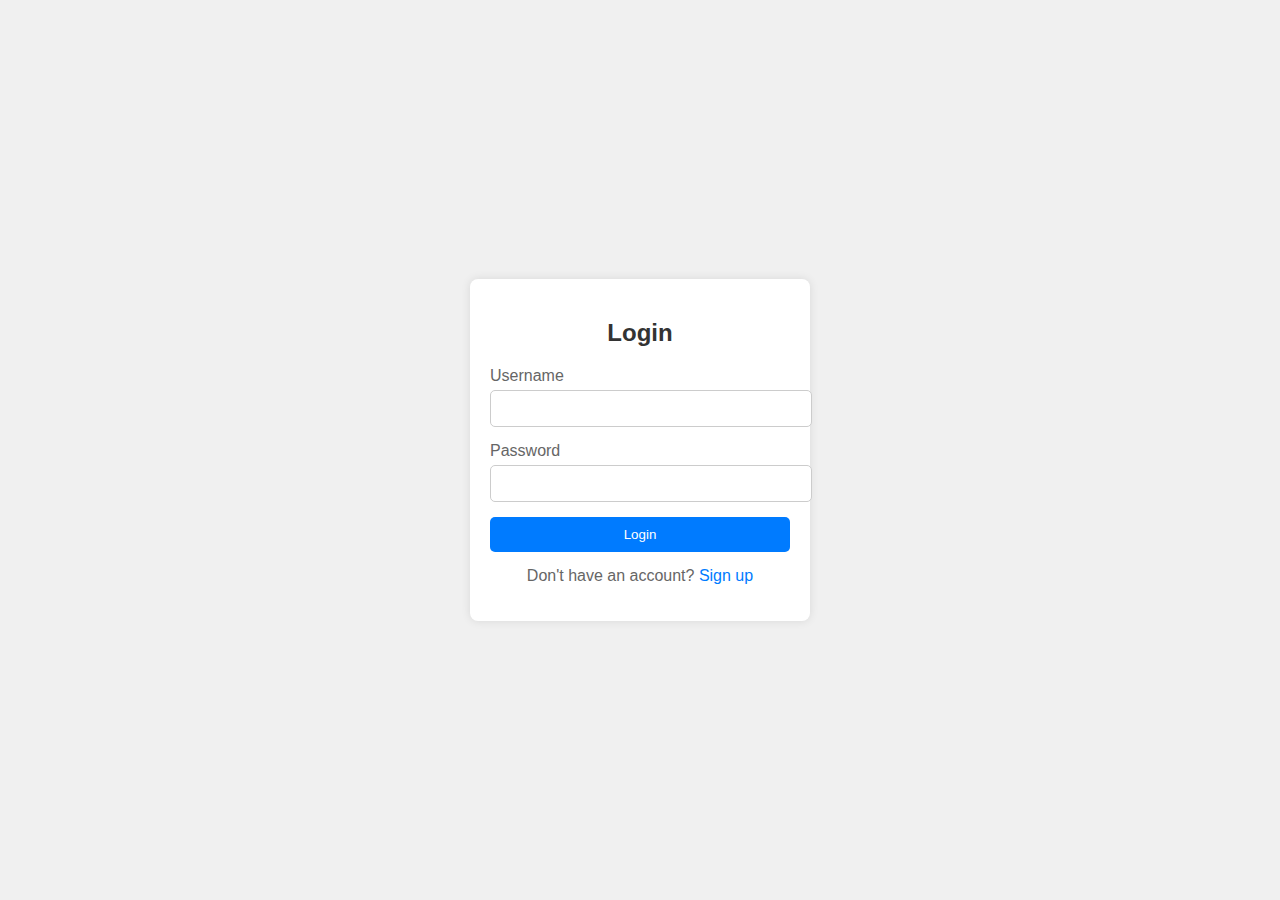
<file: Form Login/index.html>
<!DOCTYPE html>
<html lang="en">
  <head>
    <meta charset="UTF-8" />
    <meta http-equiv="X-UA-Compatible" content="IE=edge" />
    <meta name="viewport" content="width=device-width, initial-scale=1.0" />
    <title>Login Form</title>
    <link rel="stylesheet" href="styles.css" />
  </head>
  <body>
    <div class="container">
      <h2>Login</h2>
      <form action="#" method="post">
        <div class="input-group">
          <label for="username">Username</label>
          <input type="text" id="username" name="username" required />
        </div>
        <div class="input-group">
          <label for="password">Password</label>
          <input type="password" id="password" name="password" required />
        </div>
        <button type="submit">Login</button>
      </form>
      <p class="footer-text">Don't have an account? <a href="#">Sign up</a></p>
    </div>
  </body>
</html>
</file>
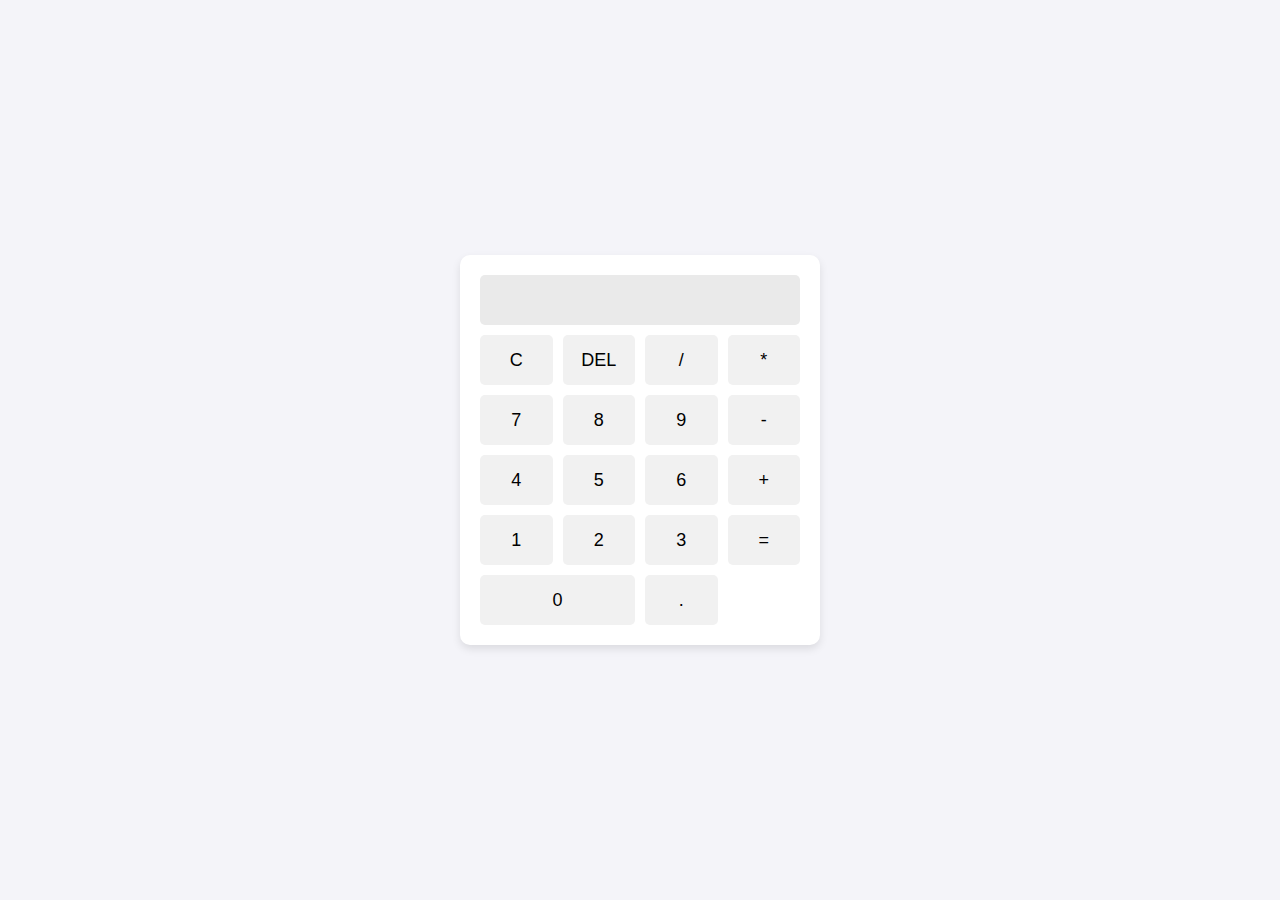
<file: Kalkulator/index.html>
<!DOCTYPE html>
<html lang="en">
<head>
    <meta charset="UTF-8">
    <meta name="viewport" content="width=device-width, initial-scale=1.0">
    <title>Kalkulator Sederhana</title>
    <link rel="stylesheet" href="style.css">
</head>
<body>
    <div class="calculator">
        <input type="text" id="display" disabled />
        <div class="buttons">
            <button onclick="clearDisplay()">C</button>
            <button onclick="deleteLast()">DEL</button>
            <button onclick="appendOperator('/')">/</button>
            <button onclick="appendOperator('*')">*</button> <!-- Added multiplication -->
            <button onclick="appendNumber('7')">7</button>
            <button onclick="appendNumber('8')">8</button>
            <button onclick="appendNumber('9')">9</button>
            <button onclick="appendOperator('-')">-</button>
            <button onclick="appendNumber('4')">4</button>
            <button onclick="appendNumber('5')">5</button>
            <button onclick="appendNumber('6')">6</button>
            <button onclick="appendOperator('+')">+</button>
            <button onclick="appendNumber('1')">1</button>
            <button onclick="appendNumber('2')">2</button>
            <button onclick="appendNumber('3')">3</button>
            <button onclick="calculate()">=</button> <!-- Moved equals button -->
            <button onclick="appendNumber('0')" class="zero">0</button>
            <button onclick="appendOperator('.')">.</button>
        </div>
    </div>
    <script src="main.js"></script>
</body>
</html>
</file>
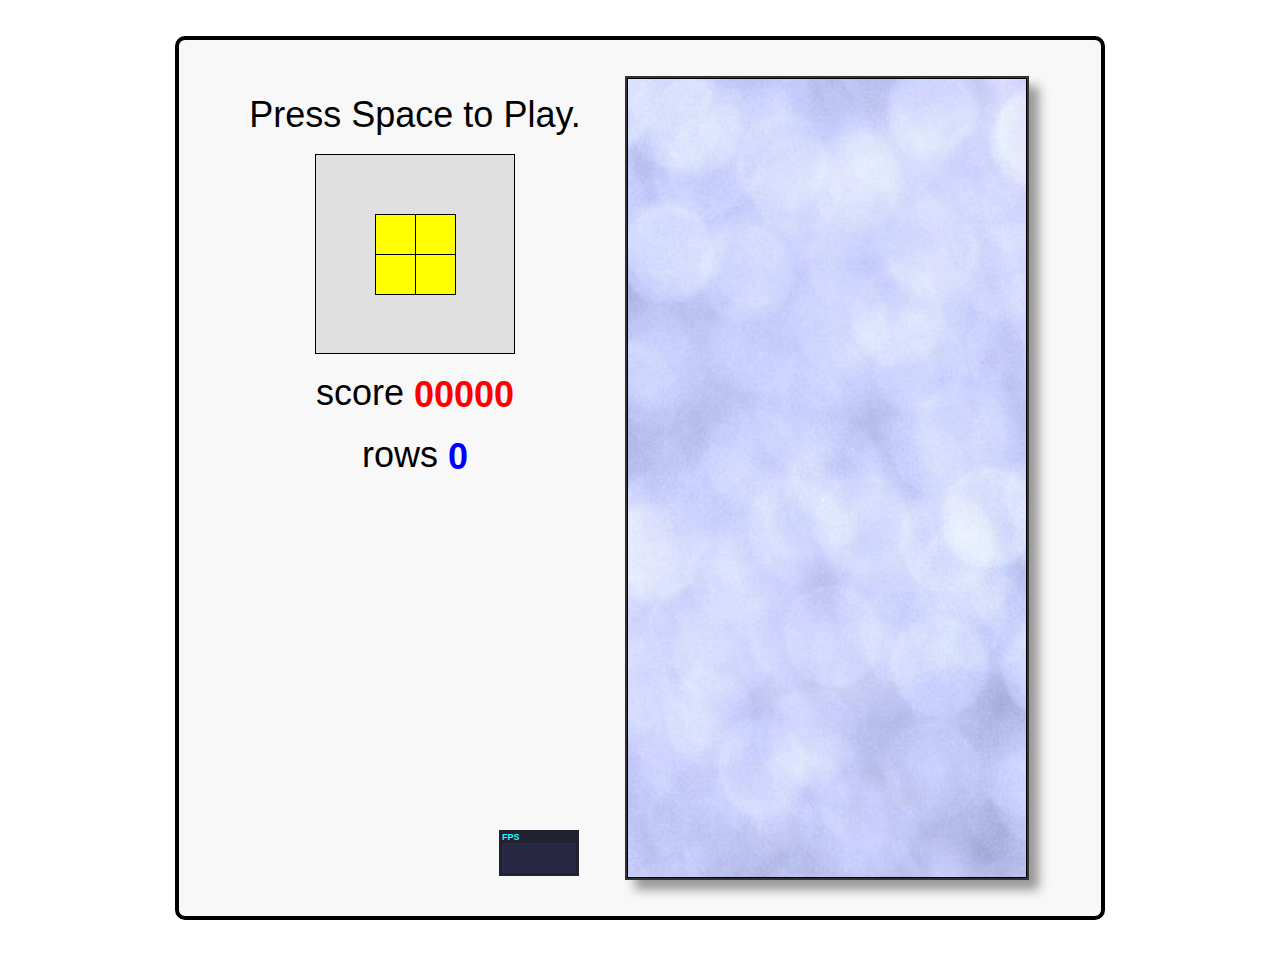
<file: tetris/index.html>
<!DOCTYPE html>
<html>
<head>
  <title>Javascript Tetris</title>
  <style>
    body      { font-family: Helvetica, sans-serif; }
    #tetris   { margin: 1em auto; padding: 1em; border: 4px solid black; border-radius: 10px; background-color: #F8F8F8; }
    #stats    { display: inline-block; vertical-align: top; }
    #canvas   { display: inline-block; vertical-align: top; background: url(texture.jpg); box-shadow: 10px 10px 10px #999; border: 2px solid #333; }
    #menu     { display: inline-block; vertical-align: top; position: relative; }
    #menu p   { margin: 0.5em 0; text-align: center; }
    #menu p a { text-decoration: none; color: black; }
    #upcoming { display: block; margin: 0 auto; background-color: #E0E0E0; }
    #score    { color: red; font-weight: bold; vertical-align: middle; }
    #rows     { color: blue; font-weight: bold; vertical-align: middle; }
    #stats    { position: absolute; bottom: 0em; right: 1em; }
    @media screen and (min-width:   0px) and (min-height:   0px)  { #tetris { font-size: 0.75em; width: 250px; } #menu { width: 100px; height: 200px; } #upcoming { width:  50px; height:  50px; } #canvas { width: 100px; height: 200px; } } /* 10px chunks */
    @media screen and (min-width: 400px) and (min-height: 400px)  { #tetris { font-size: 1.00em; width: 350px; } #menu { width: 150px; height: 300px; } #upcoming { width:  75px; height:  75px; } #canvas { width: 150px; height: 300px; } } /* 15px chunks */
    @media screen and (min-width: 500px) and (min-height: 500px)  { #tetris { font-size: 1.25em; width: 450px; } #menu { width: 200px; height: 400px; } #upcoming { width: 100px; height: 100px; } #canvas { width: 200px; height: 400px; } } /* 20px chunks */
    @media screen and (min-width: 600px) and (min-height: 600px)  { #tetris { font-size: 1.50em; width: 550px; } #menu { width: 250px; height: 500px; } #upcoming { width: 125px; height: 125px; } #canvas { width: 250px; height: 500px; } } /* 25px chunks */
    @media screen and (min-width: 700px) and (min-height: 700px)  { #tetris { font-size: 1.75em; width: 650px; } #menu { width: 300px; height: 600px; } #upcoming { width: 150px; height: 150px; } #canvas { width: 300px; height: 600px; } } /* 30px chunks */
    @media screen and (min-width: 800px) and (min-height: 800px)  { #tetris { font-size: 2.00em; width: 750px; } #menu { width: 350px; height: 700px; } #upcoming { width: 175px; height: 175px; } #canvas { width: 350px; height: 700px; } } /* 35px chunks */
    @media screen and (min-width: 900px) and (min-height: 900px)  { #tetris { font-size: 2.25em; width: 850px; } #menu { width: 400px; height: 800px; } #upcoming { width: 200px; height: 200px; } #canvas { width: 400px; height: 800px; } } /* 40px chunks */
  </style>
</head>

<body>

  <div id="tetris">
    <div id="menu">
      <p id="start"><a href="javascript:play();">Press Space to Play.</a></p>
      <p><canvas id="upcoming"></canvas></p>
      <p>score <span id="score">00000</span></p>
      <p>rows <span id="rows">0</span></p>
    </div>
    <canvas id="canvas">
      Sorry, this example cannot be run because your browser does not support the &lt;canvas&gt; element
    </canvas>
  </div>

  <script src="stats.js"></script>
  <script>

    //-------------------------------------------------------------------------
    // base helper methods
    //-------------------------------------------------------------------------

    function get(id)        { return document.getElementById(id);  }
    function hide(id)       { get(id).style.visibility = 'hidden'; }
    function show(id)       { get(id).style.visibility = null;     }
    function html(id, html) { get(id).innerHTML = html;            }

    function timestamp()           { return new Date().getTime();                             }
    function random(min, max)      { return (min + (Math.random() * (max - min)));            }
    function randomChoice(choices) { return choices[Math.round(random(0, choices.length-1))]; }

    if (!window.requestAnimationFrame) { // http://paulirish.com/2011/requestanimationframe-for-smart-animating/
      window.requestAnimationFrame = window.webkitRequestAnimationFrame ||
                                     window.mozRequestAnimationFrame    ||
                                     window.oRequestAnimationFrame      ||
                                     window.msRequestAnimationFrame     ||
                                     function(callback, element) {
                                       window.setTimeout(callback, 1000 / 60);
                                     }
    }

    //-------------------------------------------------------------------------
    // game constants
    //-------------------------------------------------------------------------

    var KEY     = { ESC: 27, SPACE: 32, LEFT: 37, UP: 38, RIGHT: 39, DOWN: 40 },
        DIR     = { UP: 0, RIGHT: 1, DOWN: 2, LEFT: 3, MIN: 0, MAX: 3 },
        stats   = new Stats(),
        canvas  = get('canvas'),
        ctx     = canvas.getContext('2d'),
        ucanvas = get('upcoming'),
        uctx    = ucanvas.getContext('2d'),
        speed   = { start: 0.6, decrement: 0.005, min: 0.1 }, // how long before piece drops by 1 row (seconds)
        nx      = 10, // width of tetris court (in blocks)
        ny      = 20, // height of tetris court (in blocks)
        nu      = 5;  // width/height of upcoming preview (in blocks)

    //-------------------------------------------------------------------------
    // game variables (initialized during reset)
    //-------------------------------------------------------------------------

    var dx, dy,        // pixel size of a single tetris block
        blocks,        // 2 dimensional array (nx*ny) representing tetris court - either empty block or occupied by a 'piece'
        actions,       // queue of user actions (inputs)
        playing,       // true|false - game is in progress
        dt,            // time since starting this game
        current,       // the current piece
        next,          // the next piece
        score,         // the current score
        vscore,        // the currently displayed score (it catches up to score in small chunks - like a spinning slot machine)
        rows,          // number of completed rows in the current game
        step;          // how long before current piece drops by 1 row

    //-------------------------------------------------------------------------
    // tetris pieces
    //
    // blocks: each element represents a rotation of the piece (0, 90, 180, 270)
    //         each element is a 16 bit integer where the 16 bits represent
    //         a 4x4 set of blocks, e.g. j.blocks[0] = 0x44C0
    //
    //             0100 = 0x4 << 3 = 0x4000
    //             0100 = 0x4 << 2 = 0x0400
    //             1100 = 0xC << 1 = 0x00C0
    //             0000 = 0x0 << 0 = 0x0000
    //                               ------
    //                               0x44C0
    //
    //-------------------------------------------------------------------------

    var i = { size: 4, blocks: [0x0F00, 0x2222, 0x00F0, 0x4444], color: 'cyan'   };
    var j = { size: 3, blocks: [0x44C0, 0x8E00, 0x6440, 0x0E20], color: 'blue'   };
    var l = { size: 3, blocks: [0x4460, 0x0E80, 0xC440, 0x2E00], color: 'orange' };
    var o = { size: 2, blocks: [0xCC00, 0xCC00, 0xCC00, 0xCC00], color: 'yellow' };
    var s = { size: 3, blocks: [0x06C0, 0x8C40, 0x6C00, 0x4620], color: 'green'  };
    var t = { size: 3, blocks: [0x0E40, 0x4C40, 0x4E00, 0x4640], color: 'purple' };
    var z = { size: 3, blocks: [0x0C60, 0x4C80, 0xC600, 0x2640], color: 'red'    };

    //------------------------------------------------
    // do the bit manipulation and iterate through each
    // occupied block (x,y) for a given piece
    //------------------------------------------------
    function eachblock(type, x, y, dir, fn) {
      var bit, result, row = 0, col = 0, blocks = type.blocks[dir];
      for(bit = 0x8000 ; bit > 0 ; bit = bit >> 1) {
        if (blocks & bit) {
          fn(x + col, y + row);
        }
        if (++col === 4) {
          col = 0;
          ++row;
        }
      }
    }

    //-----------------------------------------------------
    // check if a piece can fit into a position in the grid
    //-----------------------------------------------------
    function occupied(type, x, y, dir) {
      var result = false
      eachblock(type, x, y, dir, function(x, y) {
        if ((x < 0) || (x >= nx) || (y < 0) || (y >= ny) || getBlock(x,y))
          result = true;
      });
      return result;
    }

    function unoccupied(type, x, y, dir) {
      return !occupied(type, x, y, dir);
    }

    //-----------------------------------------
    // start with 4 instances of each piece and
    // pick randomly until the 'bag is empty'
    //-----------------------------------------
    var pieces = [];
    function randomPiece() {
      if (pieces.length == 0)
        pieces = [i,i,i,i,j,j,j,j,l,l,l,l,o,o,o,o,s,s,s,s,t,t,t,t,z,z,z,z];
      var type = pieces.splice(random(0, pieces.length-1), 1)[0];
      return { type: type, dir: DIR.UP, x: Math.round(random(0, nx - type.size)), y: 0 };
    }


    //-------------------------------------------------------------------------
    // GAME LOOP
    //-------------------------------------------------------------------------

    function run() {

      showStats(); // initialize FPS counter
      addEvents(); // attach keydown and resize events

      var last = now = timestamp();
      function frame() {
        now = timestamp();
        update(Math.min(1, (now - last) / 1000.0)); // using requestAnimationFrame have to be able to handle large delta's caused when it 'hibernates' in a background or non-visible tab
        draw();
        stats.update();
        last = now;
        requestAnimationFrame(frame, canvas);
      }

      resize(); // setup all our sizing information
      reset();  // reset the per-game variables
      frame();  // start the first frame

    }

    function showStats() {
      stats.domElement.id = 'stats';
      get('menu').appendChild(stats.domElement);
    }

    function addEvents() {
      document.addEventListener('keydown', keydown, false);
      window.addEventListener('resize', resize, false);
    }

    function resize(event) {
      canvas.width   = canvas.clientWidth;  // set canvas logical size equal to its physical size
      canvas.height  = canvas.clientHeight; // (ditto)
      ucanvas.width  = ucanvas.clientWidth;
      ucanvas.height = ucanvas.clientHeight;
      dx = canvas.width  / nx; // pixel size of a single tetris block
      dy = canvas.height / ny; // (ditto)
      invalidate();
      invalidateNext();
    }

    function keydown(ev) {
      var handled = false;
      if (playing) {
        switch(ev.keyCode) {
          case KEY.LEFT:   actions.push(DIR.LEFT);  handled = true; break;
          case KEY.RIGHT:  actions.push(DIR.RIGHT); handled = true; break;
          case KEY.UP:     actions.push(DIR.UP);    handled = true; break;
          case KEY.DOWN:   actions.push(DIR.DOWN);  handled = true; break;
          case KEY.ESC:    lose();                  handled = true; break;
        }
      }
      else if (ev.keyCode == KEY.SPACE) {
        play();
        handled = true;
      }
      if (handled)
        ev.preventDefault(); // prevent arrow keys from scrolling the page (supported in IE9+ and all other browsers)
    }

    //-------------------------------------------------------------------------
    // GAME LOGIC
    //-------------------------------------------------------------------------

    function play() { hide('start'); reset();          playing = true;  }
    function lose() { show('start'); setVisualScore(); playing = false; }

    function setVisualScore(n)      { vscore = n || score; invalidateScore(); }
    function setScore(n)            { score = n; setVisualScore(n);  }
    function addScore(n)            { score = score + n;   }
    function clearScore()           { setScore(0); }
    function clearRows()            { setRows(0); }
    function setRows(n)             { rows = n; step = Math.max(speed.min, speed.start - (speed.decrement*rows)); invalidateRows(); }
    function addRows(n)             { setRows(rows + n); }
    function getBlock(x,y)          { return (blocks && blocks[x] ? blocks[x][y] : null); }
    function setBlock(x,y,type)     { blocks[x] = blocks[x] || []; blocks[x][y] = type; invalidate(); }
    function clearBlocks()          { blocks = []; invalidate(); }
    function clearActions()         { actions = []; }
    function setCurrentPiece(piece) { current = piece || randomPiece(); invalidate();     }
    function setNextPiece(piece)    { next    = piece || randomPiece(); invalidateNext(); }

    function reset() {
      dt = 0;
      clearActions();
      clearBlocks();
      clearRows();
      clearScore();
      setCurrentPiece(next);
      setNextPiece();
    }

    function update(idt) {
      if (playing) {
        if (vscore < score)
          setVisualScore(vscore + 1);
        handle(actions.shift());
        dt = dt + idt;
        if (dt > step) {
          dt = dt - step;
          drop();
        }
      }
    }

    function handle(action) {
      switch(action) {
        case DIR.LEFT:  move(DIR.LEFT);  break;
        case DIR.RIGHT: move(DIR.RIGHT); break;
        case DIR.UP:    rotate();        break;
        case DIR.DOWN:  drop();          break;
      }
    }

    function move(dir) {
      var x = current.x, y = current.y;
      switch(dir) {
        case DIR.RIGHT: x = x + 1; break;
        case DIR.LEFT:  x = x - 1; break;
        case DIR.DOWN:  y = y + 1; break;
      }
      if (unoccupied(current.type, x, y, current.dir)) {
        current.x = x;
        current.y = y;
        invalidate();
        return true;
      }
      else {
        return false;
      }
    }

    function rotate() {
      var newdir = (current.dir == DIR.MAX ? DIR.MIN : current.dir + 1);
      if (unoccupied(current.type, current.x, current.y, newdir)) {
        current.dir = newdir;
        invalidate();
      }
    }

    function drop() {
      if (!move(DIR.DOWN)) {
        addScore(10);
        dropPiece();
        removeLines();
        setCurrentPiece(next);
        setNextPiece(randomPiece());
        clearActions();
        if (occupied(current.type, current.x, current.y, current.dir)) {
          lose();
        }
      }
    }

    function dropPiece() {
      eachblock(current.type, current.x, current.y, current.dir, function(x, y) {
        setBlock(x, y, current.type);
      });
    }

    function removeLines() {
      var x, y, complete, n = 0;
      for(y = ny ; y > 0 ; --y) {
        complete = true;
        for(x = 0 ; x < nx ; ++x) {
          if (!getBlock(x, y))
            complete = false;
        }
        if (complete) {
          removeLine(y);
          y = y + 1; // recheck same line
          n++;
        }
      }
      if (n > 0) {
        addRows(n);
        addScore(100*Math.pow(2,n-1)); // 1: 100, 2: 200, 3: 400, 4: 800
      }
    }

    function removeLine(n) {
      var x, y;
      for(y = n ; y >= 0 ; --y) {
        for(x = 0 ; x < nx ; ++x)
          setBlock(x, y, (y == 0) ? null : getBlock(x, y-1));
      }
    }

    //-------------------------------------------------------------------------
    // RENDERING
    //-------------------------------------------------------------------------

    var invalid = {};

    function invalidate()         { invalid.court  = true; }
    function invalidateNext()     { invalid.next   = true; }
    function invalidateScore()    { invalid.score  = true; }
    function invalidateRows()     { invalid.rows   = true; }

    function draw() {
      ctx.save();
      ctx.lineWidth = 1;
      ctx.translate(0.5, 0.5); // for crisp 1px black lines
      drawCourt();
      drawNext();
      drawScore();
      drawRows();
      ctx.restore();
    }

    function drawCourt() {
      if (invalid.court) {
        ctx.clearRect(0, 0, canvas.width, canvas.height);
        if (playing)
          drawPiece(ctx, current.type, current.x, current.y, current.dir);
        var x, y, block;
        for(y = 0 ; y < ny ; y++) {
          for (x = 0 ; x < nx ; x++) {
            if (block = getBlock(x,y))
              drawBlock(ctx, x, y, block.color);
          }
        }
        ctx.strokeRect(0, 0, nx*dx - 1, ny*dy - 1); // court boundary
        invalid.court = false;
      }
    }

    function drawNext() {
      if (invalid.next) {
        var padding = (nu - next.type.size) / 2; // half-arsed attempt at centering next piece display
        uctx.save();
        uctx.translate(0.5, 0.5);
        uctx.clearRect(0, 0, nu*dx, nu*dy);
        drawPiece(uctx, next.type, padding, padding, next.dir);
        uctx.strokeStyle = 'black';
        uctx.strokeRect(0, 0, nu*dx - 1, nu*dy - 1);
        uctx.restore();
        invalid.next = false;
      }
    }

    function drawScore() {
      if (invalid.score) {
        html('score', ("00000" + Math.floor(vscore)).slice(-5));
        invalid.score = false;
      }
    }

    function drawRows() {
      if (invalid.rows) {
        html('rows', rows);
        invalid.rows = false;
      }
    }

    function drawPiece(ctx, type, x, y, dir) {
      eachblock(type, x, y, dir, function(x, y) {
        drawBlock(ctx, x, y, type.color);
      });
    }

    function drawBlock(ctx, x, y, color) {
      ctx.fillStyle = color;
      ctx.fillRect(x*dx, y*dy, dx, dy);
      ctx.strokeRect(x*dx, y*dy, dx, dy)
    }

    //-------------------------------------------------------------------------
    // FINALLY, lets run the game
    //-------------------------------------------------------------------------

    run();

  </script>

</body>
</html>
</file>
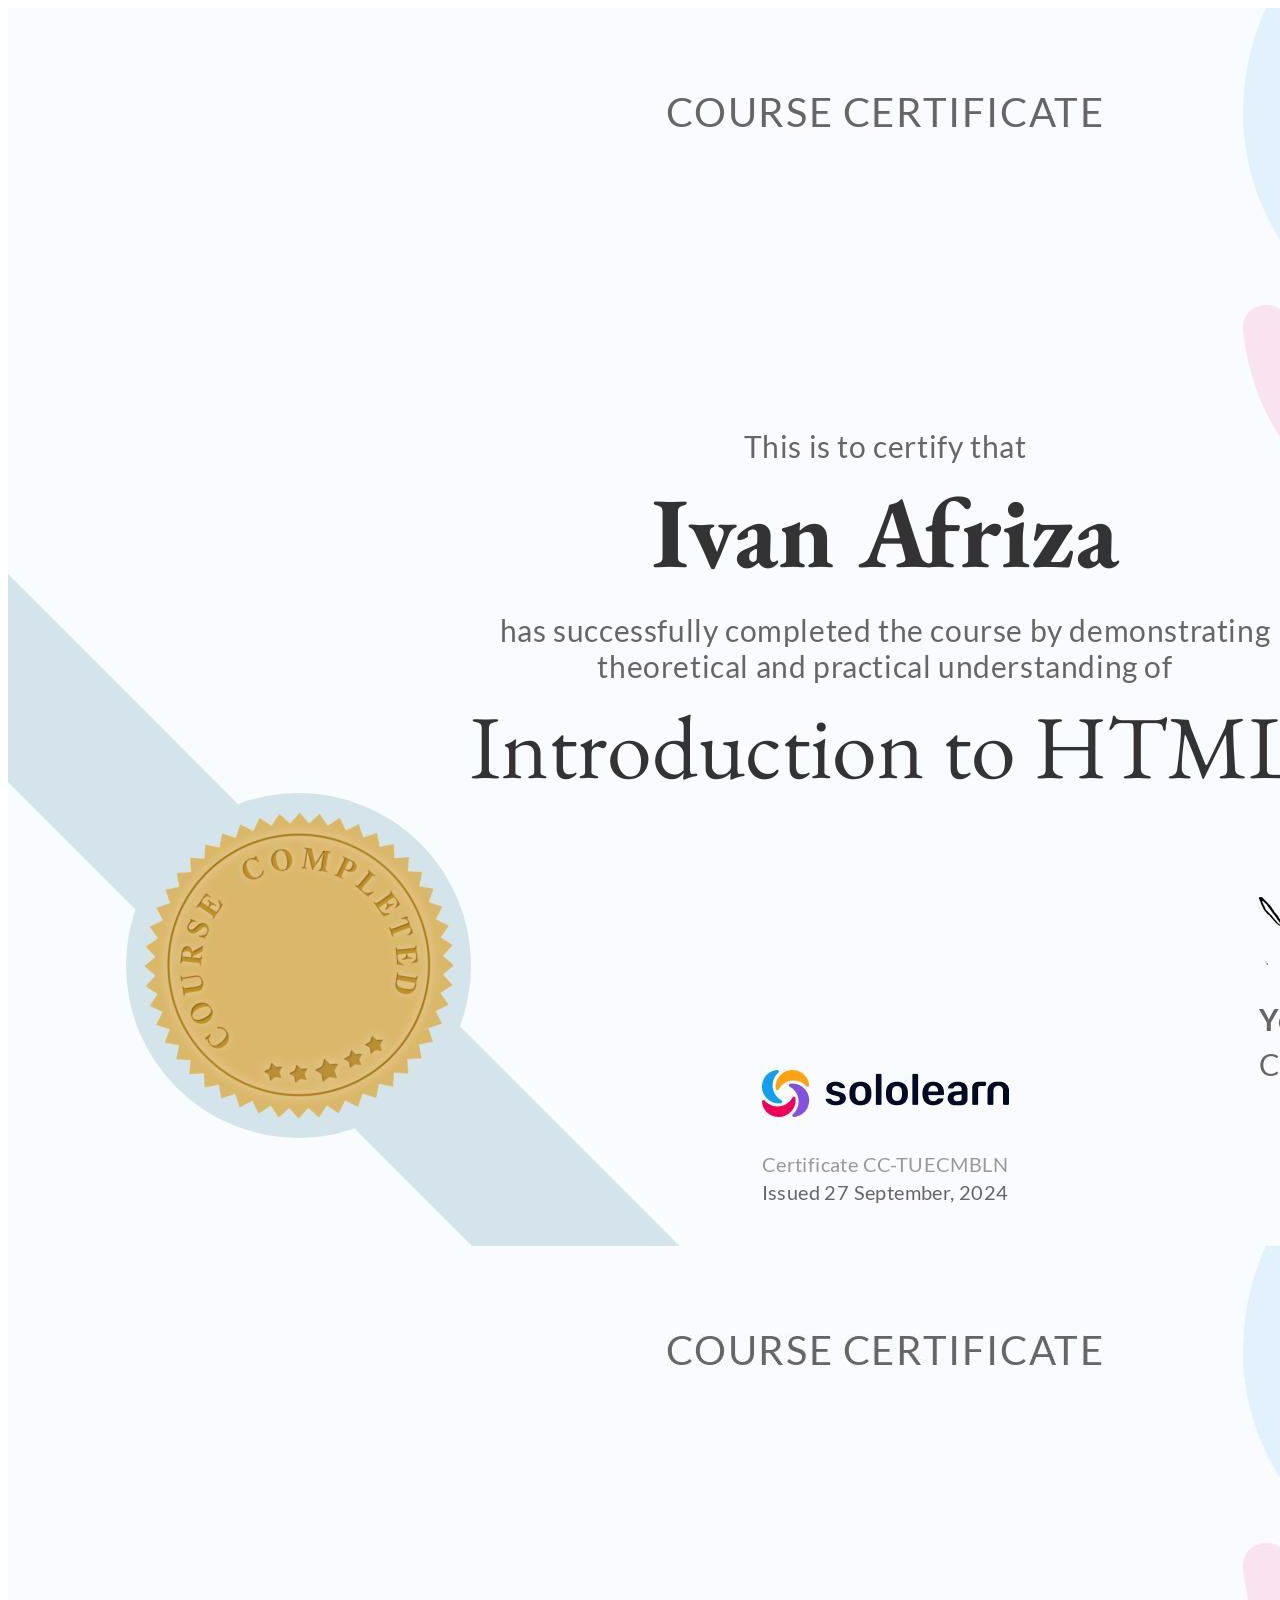
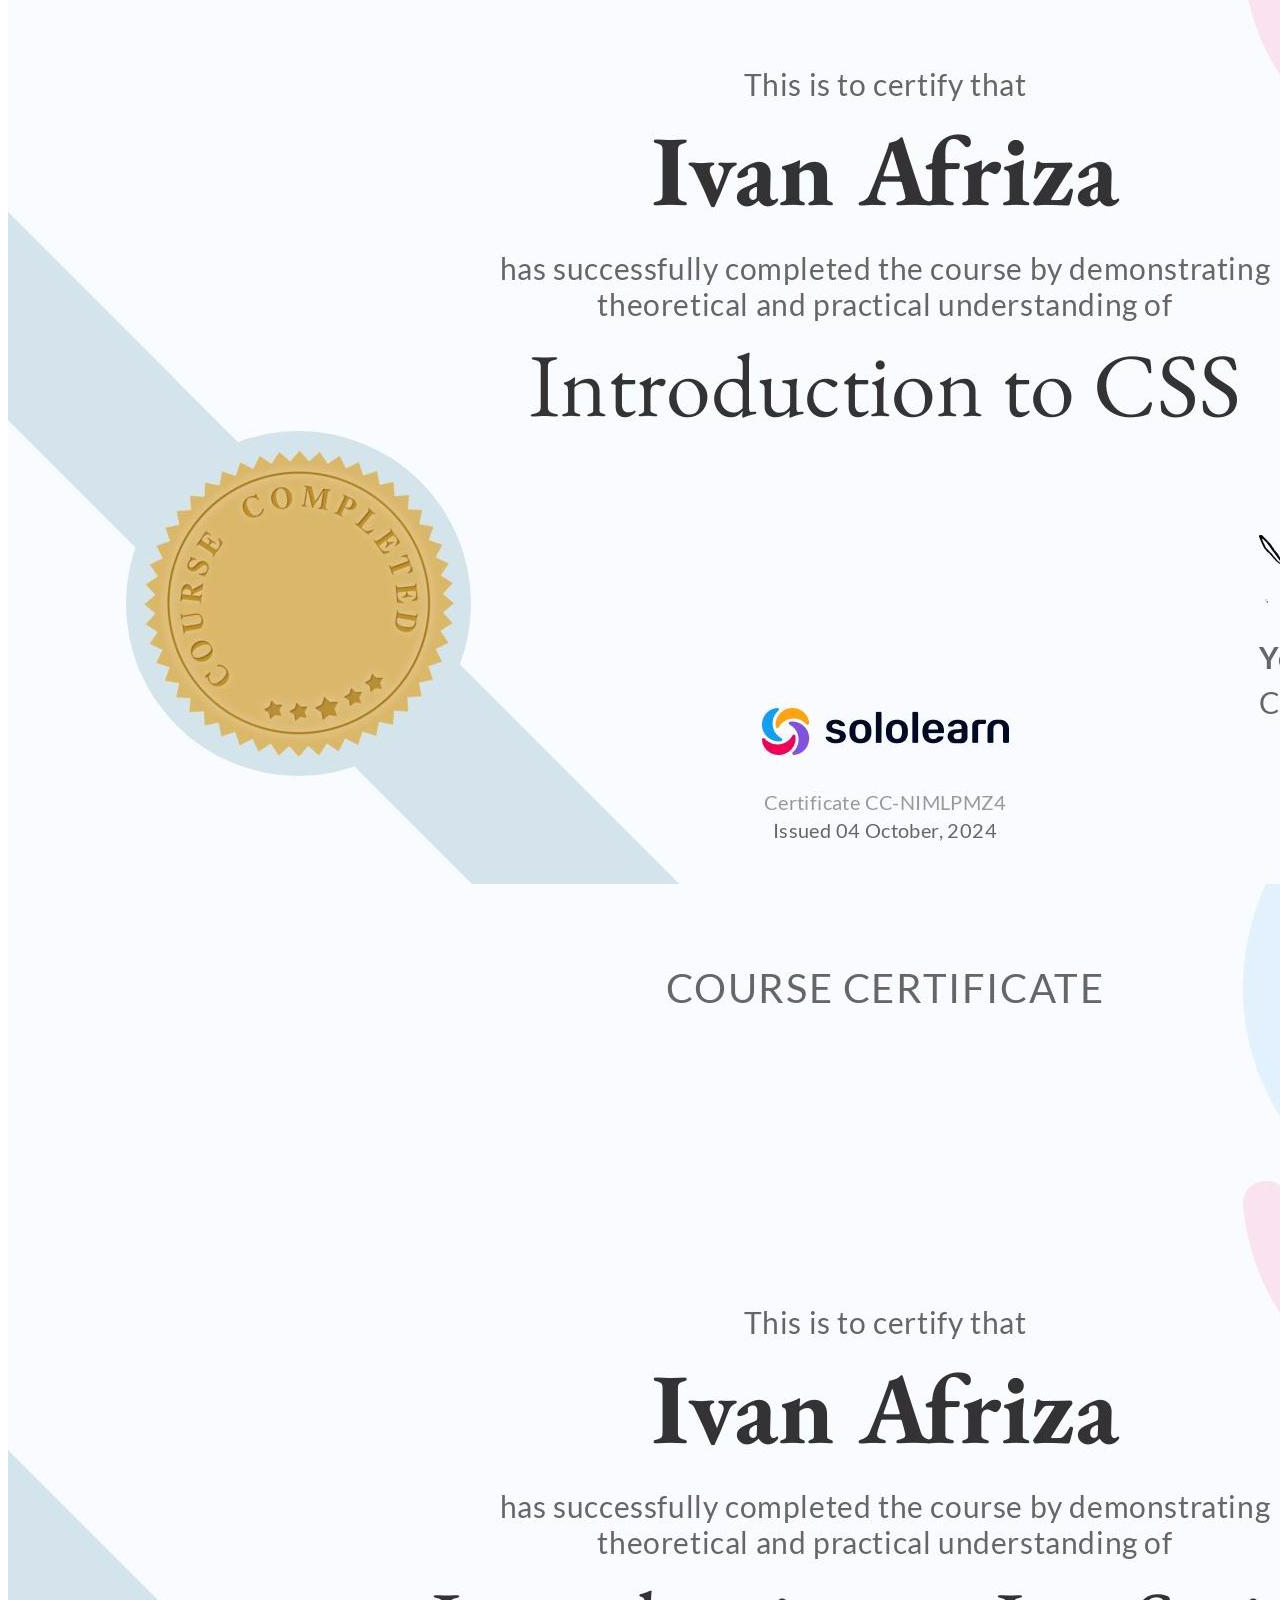
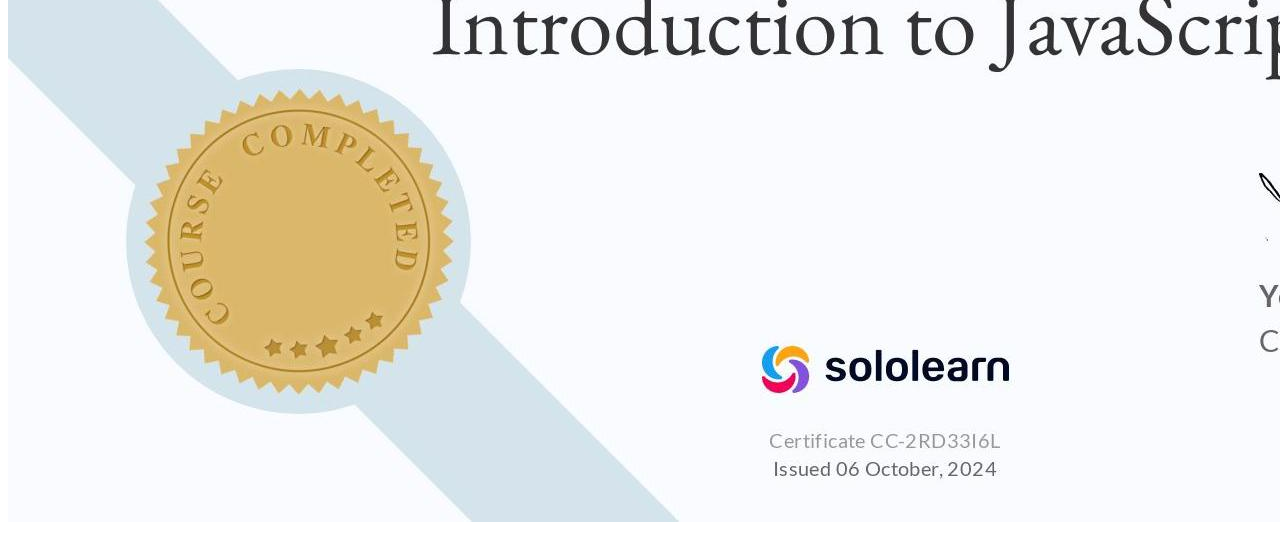
<file: sertifikat.html>
<!DOCTYPE html>
<html lang="en">
  <head>
    <meta charset="UTF-8" />
    <meta http-equiv="X-UA-Compatible" content="IE=edge" />
    <meta name="viewport" content="width=device-width, initial-scale=1.0" />
    <title>Document</title>
  </head>
  <body>
    <img src="img sertif/sertifivan.jpeg" alt="sertifivan" class="src" />
  </body>
</html>
</file>
<file: Form Login/styles.css>
body {
  font-family: Arial, sans-serif;
  background-color: #f0f0f0;
  display: flex;
  justify-content: center;
  align-items: center;
  height: 100vh;
  margin: 0;
}

.container {
  background-color: #ffffff;
  padding: 20px;
  border-radius: 8px;
  box-shadow: 0 0 10px rgba(0, 0, 0, 0.1);
  width: 300px;
  text-align: center;
}

h2 {
  margin-bottom: 20px;
  color: #333;
}

.input-group {
  margin-bottom: 15px;
  text-align: left;
}

.input-group label {
  display: block;
  margin-bottom: 5px;
  color: #666;
}

.input-group input {
  width: 100%;
  padding: 10px;
  border: 1px solid #ccc;
  border-radius: 5px;
}

.input-group input:focus {
  border-color: #007bff;
  outline: none;
}

button {
  width: 100%;
  padding: 10px;
  background-color: #007bff;
  color: white;
  border: none;
  border-radius: 5px;
  cursor: pointer;
}

button:hover {
  background-color: #0056b3;
}

.footer-text {
  margin-top: 15px;
  color: #666;
}

.footer-text a {
  color: #007bff;
  text-decoration: none;
}

.footer-text a:hover {
  text-decoration: underline;
}
</file>
<file: Kalkulator/style.css>
* {
    box-sizing: border-box;
    margin: 0;
    padding: 0;
    font-family: Arial, sans-serif;
}

body {
    display: flex;
    justify-content: center;
    align-items: center;
    height: 100vh;
    background-color: #f4f4f9;
}

.calculator {
    background-color: #fff;
    padding: 20px;
    border-radius: 10px;
    box-shadow: 0 4px 8px rgba(0, 0, 0, 0.1);
}

#display {
    width: 100%;
    height: 50px;
    background-color: #eaeaea;
    border: none;
    border-radius: 5px;
    text-align: right;
    font-size: 24px;
    padding-right: 10px;
    margin-bottom: 10px;
}

.buttons {
    display: grid;
    grid-template-columns: repeat(4, 1fr);
    gap: 10px;
}

button {
    height: 50px;
    font-size: 18px;
    border: none;
    border-radius: 5px;
    background-color: #f1f1f1;
    cursor: pointer;
    transition: background-color 0.3s;
}

button:hover {
    background-color: #d3d3d3;
}

.zero {
    grid-column: span 2;
}

button:active {
    background-color: #bcbcbc;
}
</file>
